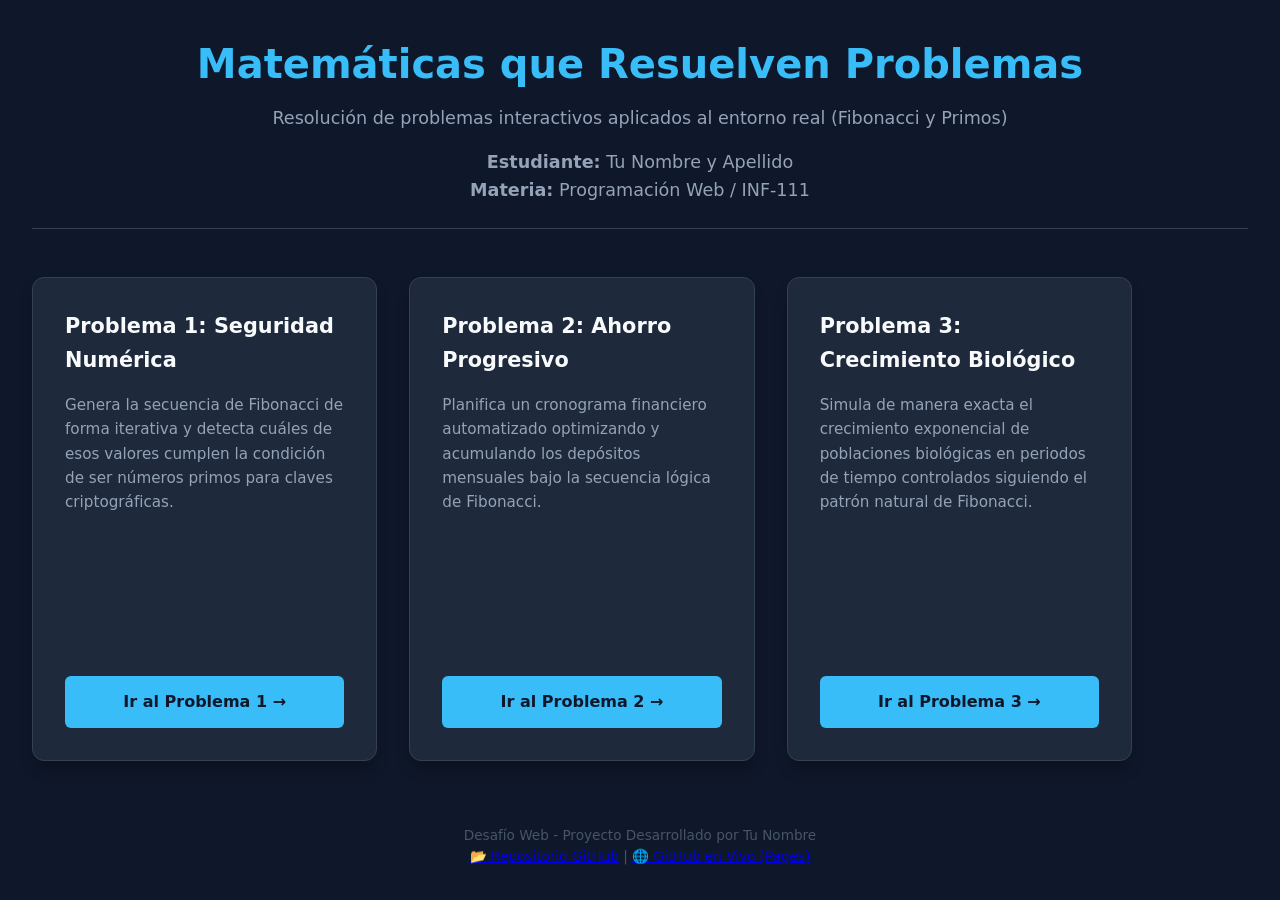
<file: index.html>
<!DOCTYPE html>
<html lang="es">
<head>
    <meta charset="UTF-8">
    <meta name="viewport" content="width=device-width, initial-scale=1.0">
    <title>Plataforma de Resoluciones Matemáticas</title>
    <link rel="stylesheet" href="styles.css">
</head>
<body>

    <header>
        <h1 id="tituloPrincipal">Matemáticas que Resuelven Problemas</h1>
        <p>Resolución de problemas interactivos aplicados al entorno real (Fibonacci y Primos)</p>
        <div class="datos-estudiante">
            <p><strong>Estudiante:</strong> Tu Nombre y Apellido</p>
            <p><strong>Materia:</strong> Programación Web / INF-111</p>
        </div>
    </header>

    <main class="grid-problemas">
        <div class="card" id="card1">
            <h3>Problema 1: Seguridad Numérica</h3>
            <p>Genera la secuencia de Fibonacci de forma iterativa y detecta cuáles de esos valores cumplen la condición de ser números primos para claves criptográficas.</p>
            <a href="problema 1\index1.html" class="btn-enlace">Ir al Problema 1 →</a>
        </div>

        <div class="card" id="card2">
            <h3>Problema 2: Ahorro Progresivo</h3>
            <p>Planifica un cronograma financiero automatizado optimizando y acumulando los depósitos mensuales bajo la secuencia lógica de Fibonacci.</p>
            <a href="problema 2\index2.html" class="btn-enlace">Ir al Problema 2 →</a>
        </div>

        <div class="card" id="card3">
            <h3>Problema 3: Crecimiento Biológico</h3>
            <p>Simula de manera exacta el crecimiento exponencial de poblaciones biológicas en periodos de tiempo controlados siguiendo el patrón natural de Fibonacci.</p>
            <a href="problema 3\index3.html" class="btn-enlace">Ir al Problema 3 →</a>
        </div>
    </main>

    <footer>
        <p>Desafío Web - Proyecto Desarrollado por Tu Nombre</p>
        <div class="enlaces-github">
            <a href="https://github.com/cortezmansillajoaquin1bs-netizen/tarea-web-Brigida"_blank" class="link-git">📂 Repositorio GitHub</a>
            <span class="separador">|</span>
            <a href=" https://cortezmansillajoaquin1bs-netizen.github.io/tarea-web-Brigida/" target="_blank" class="link-live">🌐 GitHub en Vivo (Pages)</a>
        </div>
    </footer>

    <script src="script.js"></script>
</body>
</html>
</file>
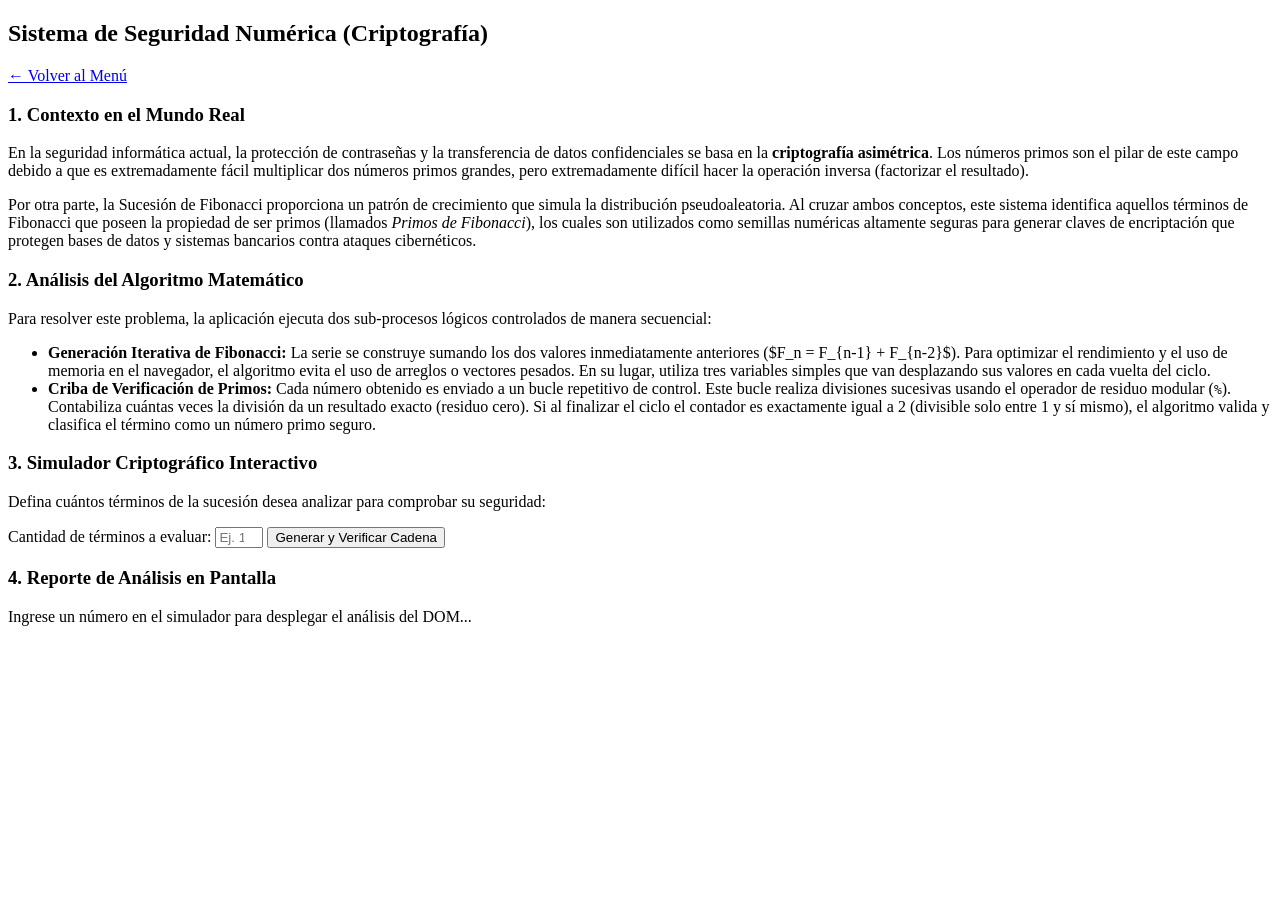
<file: problema 1/index1.html>
<!DOCTYPE html>
<html lang="es">
<head>
    <meta charset="UTF-8">
    <meta name="viewport" content="width=device-width, initial-scale=1.0">
    <title>Problema 1: Seguridad Criptográfica</title>
    <link rel="stylesheet" href="C:\Users\Usuario\OneDrive\Desktop\cachobebe\problema 1\styles1.css">
</head>
<body>
    <header>
        <h2>Sistema de Seguridad Numérica (Criptografía)</h2>
        <a href="../index.html" class="btn-volver">← Volver al Menú</a>
    </header>
    <main class="contenedor">
        
        <section class="info">
            <h3>1. Contexto en el Mundo Real</h3>
            <p>
                En la seguridad informática actual, la protección de contraseñas y la transferencia de datos confidenciales se basa en la <strong>criptografía asimétrica</strong>. Los números primos son el pilar de este campo debido a que es extremadamente fácil multiplicar dos números primos grandes, pero extremadamente difícil hacer la operación inversa (factorizar el resultado). 
            </p>
            <p>
                Por otra parte, la Sucesión de Fibonacci proporciona un patrón de crecimiento que simula la distribución pseudoaleatoria. Al cruzar ambos conceptos, este sistema identifica aquellos términos de Fibonacci que poseen la propiedad de ser primos (llamados <em>Primos de Fibonacci</em>), los cuales son utilizados como semillas numéricas altamente seguras para generar claves de encriptación que protegen bases de datos y sistemas bancarios contra ataques cibernéticos.
            </p>
        </section>

        <section class="info">
            <h3>2. Análisis del Algoritmo Matemático</h3>
            <p>
                Para resolver este problema, la aplicación ejecuta dos sub-procesos lógicos controlados de manera secuencial:
            </p>
            <ul>
                <li><strong>Generación Iterativa de Fibonacci:</strong> La serie se construye sumando los dos valores inmediatamente anteriores ($F_n = F_{n-1} + F_{n-2}$). Para optimizar el rendimiento y el uso de memoria en el navegador, el algoritmo evita el uso de arreglos o vectores pesados. En su lugar, utiliza tres variables simples que van desplazando sus valores en cada vuelta del ciclo.</li>
                <li><strong>Criba de Verificación de Primos:</strong> Cada número obtenido es enviado a un bucle repetitivo de control. Este bucle realiza divisiones sucesivas usando el operador de residuo modular (<code>%</code>). Contabiliza cuántas veces la división da un resultado exacto (residuo cero). Si al finalizar el ciclo el contador es exactamente igual a 2 (divisible solo entre 1 y sí mismo), el algoritmo valida y clasifica el término como un número primo seguro.</li>
            </ul>
        </section>

        <section class="formulario-box">
            <h3>3. Simulador Criptográfico Interactivo</h3>
            <p class="instruccion">Defina cuántos términos de la sucesión desea analizar para comprobar su seguridad:</p>
            <form id="formFibo" onsubmit="return false;">
                <label for="cantidad">Cantidad de términos a evaluar:</label>
                <input type="number" id="cantidad" min="1" max="40" placeholder="Ej. 10" required>
                <button type="button" id="btnCalcular">Generar y Verificar Cadena</button>
            </form>
        </section>

        <section class="resultados">
            <h3>4. Reporte de Análisis en Pantalla</h3>
            <div id="resultado">
                <p class="placeholder-texto">Ingrese un número en el simulador para desplegar el análisis del DOM...</p>
            </div>
        </section>
    </main>
    <script src="C:\Users\Usuario\OneDrive\Desktop\cachobebe\problema 1\script1.js"></script>
</body>
</html>
</file>
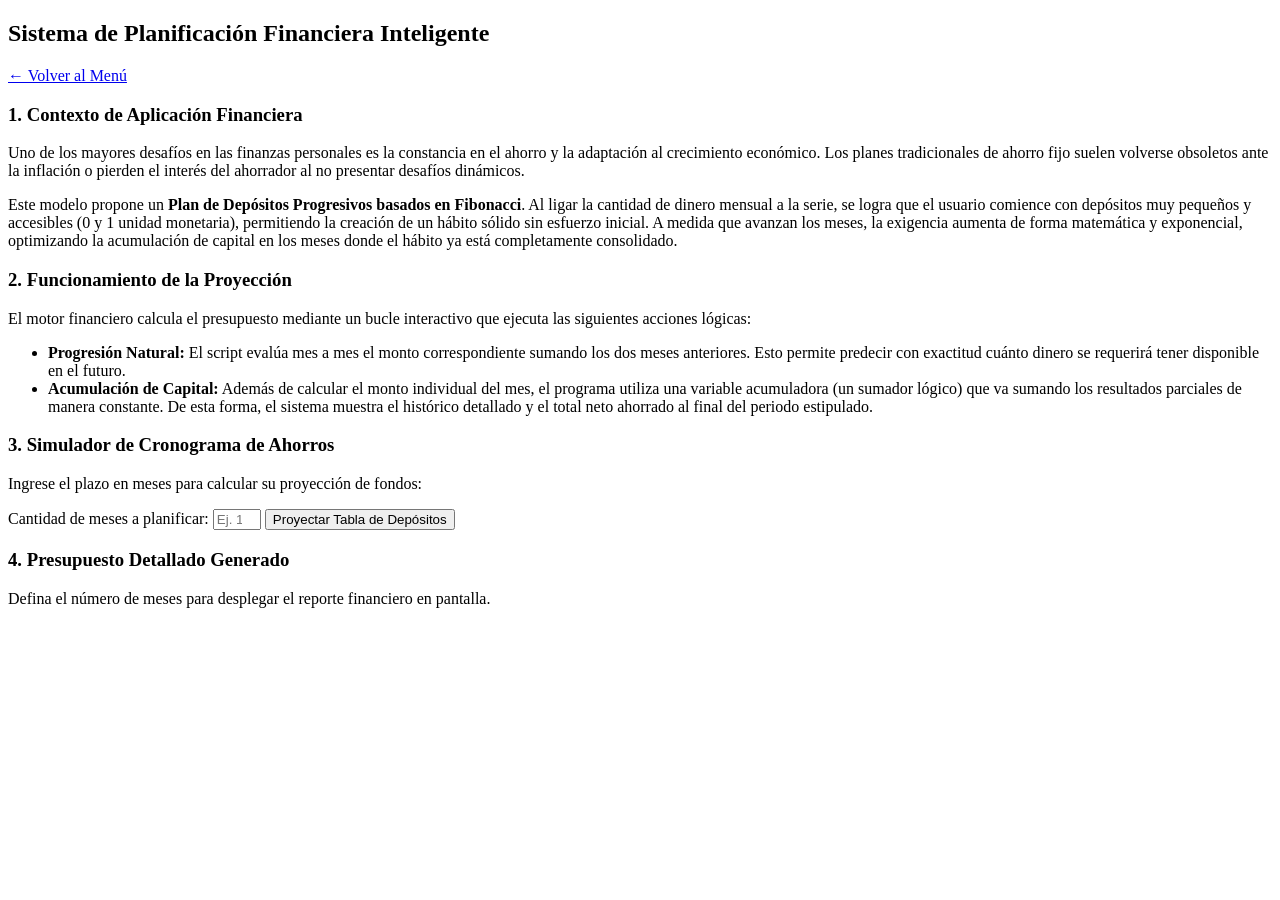
<file: problema 2/index2.html>
<!DOCTYPE html>
<html lang="es">
<head>
    <meta charset="UTF-8">
    <meta name="viewport" content="width=device-width, initial-scale=1.0">
    <title>Problema 2: Ahorro Progresivo</title>
    <link rel="stylesheet" href="C:\Users\Usuario\OneDrive\Desktop\cachobebe\problema 2\styles2.css">
</head>
<body>
    <header>
        <h2>Sistema de Planificación Financiera Inteligente</h2>
        <a href="../index.html" class="btn-volver">← Volver al Menú</a>
    </header>
    <main class="contenedor">
        
        <section class="info">
            <h3>1. Contexto de Aplicación Financiera</h3>
            <p>
                Uno de los mayores desafíos en las finanzas personales es la constancia en el ahorro y la adaptación al crecimiento económico. Los planes tradicionales de ahorro fijo suelen volverse obsoletos ante la inflación o pierden el interés del ahorrador al no presentar desafíos dinámicos.
            </p>
            <p>
                Este modelo propone un <strong>Plan de Depósitos Progresivos basados en Fibonacci</strong>. Al ligar la cantidad de dinero mensual a la serie, se logra que el usuario comience con depósitos muy pequeños y accesibles (0 y 1 unidad monetaria), permitiendo la creación de un hábito sólido sin esfuerzo inicial. A medida que avanzan los meses, la exigencia aumenta de forma matemática y exponencial, optimizando la acumulación de capital en los meses donde el hábito ya está completamente consolidado.
            </p>
        </section>

        <section class="info">
            <h3>2. Funcionamiento de la Proyección</h3>
            <p>
                El motor financiero calcula el presupuesto mediante un bucle interactivo que ejecuta las siguientes acciones lógicas:
            </p>
            <ul>
                <li><strong>Progresión Natural:</strong> El script evalúa mes a mes el monto correspondiente sumando los dos meses anteriores. Esto permite predecir con exactitud cuánto dinero se requerirá tener disponible en el futuro.</li>
                <li><strong>Acumulación de Capital:</strong> Además de calcular el monto individual del mes, el programa utiliza una variable acumuladora (un sumador lógico) que va sumando los resultados parciales de manera constante. De esta forma, el sistema muestra el histórico detallado y el total neto ahorrado al final del periodo estipulado.</li>
            </ul>
        </section>

        <section class="formulario-box">
            <h3>3. Simulador de Cronograma de Ahorros</h3>
            <p class="instruccion">Ingrese el plazo en meses para calcular su proyección de fondos:</p>
            <form id="formAhorro" onsubmit="return false;">
                <label for="mesesInput">Cantidad de meses a planificar:</label>
                <input type="number" id="mesesInput" min="1" max="30" placeholder="Ej. 12" required>
                <button type="button" id="btnCalcular">Proyectar Tabla de Depósitos</button>
            </form>
        </section>

        <section class="resultados">
            <h3>4. Presupuesto Detallado Generado</h3>
            <div id="resultadoBox">
                <p class="placeholder-texto">Defina el número de meses para desplegar el reporte financiero en pantalla.</p>
            </div>
        </section>
    </main>
    <script src="C:\Users\Usuario\OneDrive\Desktop\cachobebe\problema 2\script2.js"></script>
</body>
</html>
</file>
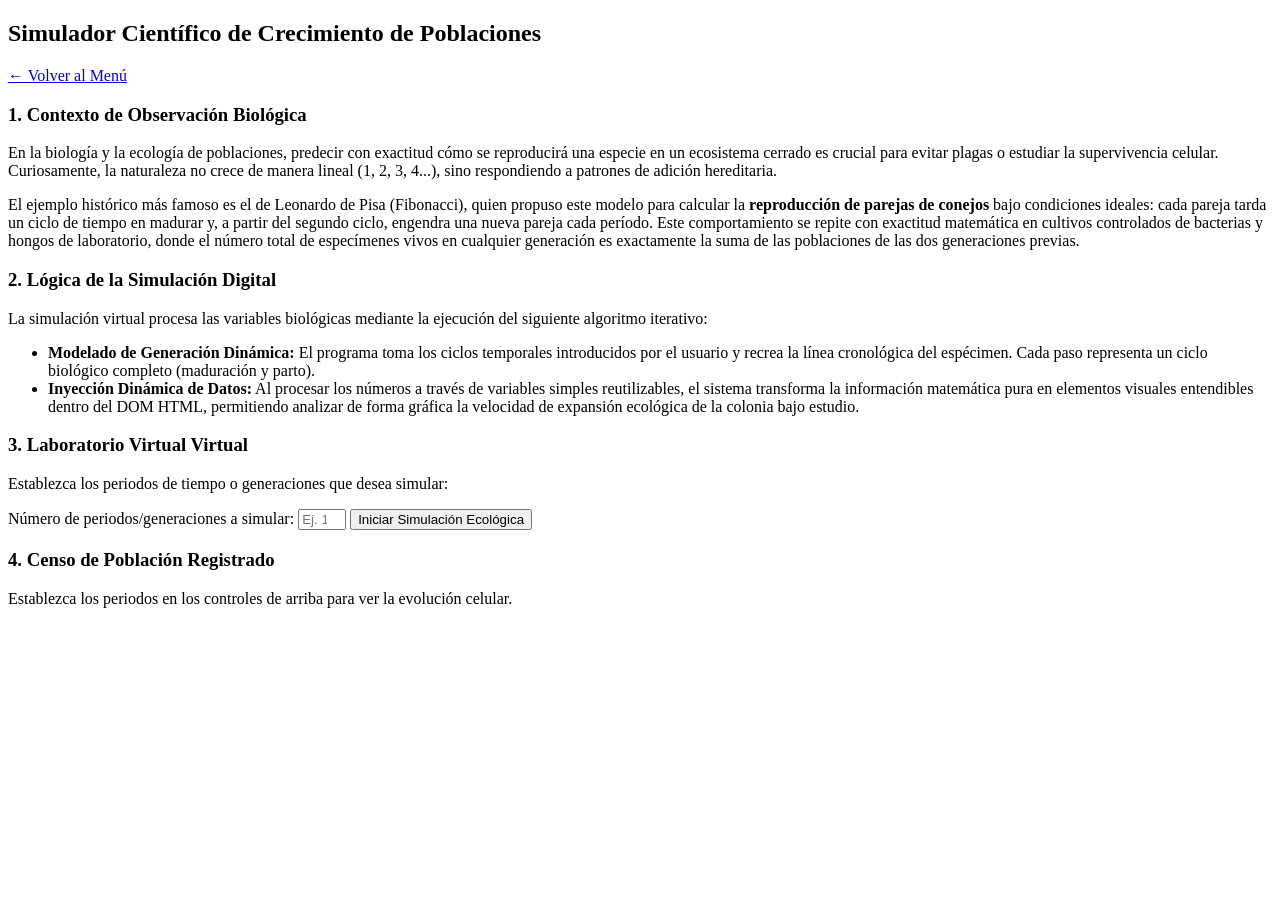
<file: problema 3/index3.html>
<!DOCTYPE html>
<html lang="es">
<head>
    <meta charset="UTF-8">
    <meta name="viewport" content="width=device-width, initial-scale=1.0">
    <title>Problema 3: Crecimiento Biológico</title>
    <link rel="stylesheet" href="C:\Users\Usuario\OneDrive\Desktop\cachobebe\problema 3\styles3.css">
</head>
<body>
    <header>
        <h2>Simulador Científico de Crecimiento de Poblaciones</h2>
        <a href="../index.html" class="btn-volver">← Volver al Menú</a>
    </header>
    <main class="contenedor">
        
        <section class="info">
            <h3>1. Contexto de Observación Biológica</h3>
            <p>
                En la biología y la ecología de poblaciones, predecir con exactitud cómo se reproducirá una especie en un ecosistema cerrado es crucial para evitar plagas o estudiar la supervivencia celular. Curiosamente, la naturaleza no crece de manera lineal (1, 2, 3, 4...), sino respondiendo a patrones de adición hereditaria.
            </p>
            <p>
                El ejemplo histórico más famoso es el de Leonardo de Pisa (Fibonacci), quien propuso este modelo para calcular la <strong>reproducción de parejas de conejos</strong> bajo condiciones ideales: cada pareja tarda un ciclo de tiempo en madurar y, a partir del segundo ciclo, engendra una nueva pareja cada período. Este comportamiento se repite con exactitud matemática en cultivos controlados de bacterias y hongos de laboratorio, donde el número total de especímenes vivos en cualquier generación es exactamente la suma de las poblaciones de las dos generaciones previas.
            </p>
        </section>

        <section class="info">
            <h3>2. Lógica de la Simulación Digital</h3>
            <p>
                La simulación virtual procesa las variables biológicas mediante la ejecución del siguiente algoritmo iterativo:
            </p>
            <ul>
                <li><strong>Modelado de Generación Dinámica:</strong> El programa toma los ciclos temporales introducidos por el usuario y recrea la línea cronológica del espécimen. Cada paso representa un ciclo biológico completo (maduración y parto).</li>
                <li><strong>Inyección Dinámica de Datos:</strong> Al procesar los números a través de variables simples reutilizables, el sistema transforma la información matemática pura en elementos visuales entendibles dentro del DOM HTML, permitiendo analizar de forma gráfica la velocidad de expansión ecológica de la colonia bajo estudio.</li>
            </ul>
        </section>

        <section class="formulario-box">
            <h3>3. Laboratorio Virtual Virtual</h3>
            <p class="instruccion">Establezca los periodos de tiempo o generaciones que desea simular:</p>
            <form id="formBiologico" onsubmit="return false;">
                <label for="ciclosInput">Número de periodos/generaciones a simular:</label>
                <input type="number" id="ciclosInput" min="1" max="35" placeholder="Ej. 10" required>
                <button type="button" id="btnSimular">Iniciar Simulación Ecológica</button>
            </form>
        </section>

        <section class="resultados">
            <h3>4. Censo de Población Registrado</h3>
            <div id="resultadoBox">
                <p class="placeholder-texto">Establezca los periodos en los controles de arriba para ver la evolución celular.</p>
            </div>
        </section>
    </main>
    <script src="C:\Users\Usuario\OneDrive\Desktop\cachobebe\problema 3\script3.js"></script>
</body>
</html>
</file>
<file: styles.css>
/* Variables de diseño del Menú Principal */
:root {
    --bg-color: #0f172a;
    --card-bg: #1e293b;
    --text-main: #f8fafc;
    --text-muted: #94a3b8;
    --accent: #38bdf8;
    --accent-hover: #0ea5e9;
}

/* Estilos Base */
* {
    box-sizing: border-box;
    margin: 0;
    padding: 0;
}

body {
    font-family: 'Segoe UI', system-ui, sans-serif;
    background-color: var(--bg-color);
    color: var(--text-main);
    line-height: 1.6;
    padding: 2rem;
    display: flex;
    flex-direction: column;
    min-height: 100vh;
}

/* Encabezado */
header {
    text-align: center;
    margin-bottom: 3rem;
    padding-bottom: 1.5rem;
    border-bottom: 1px solid #334155;
}

header h1 {
    color: var(--accent);
    font-size: 2.5rem;
    margin-bottom: 0.5rem;
    transition: color 0.3s ease;
}

header p {
    color: var(--text-muted);
    font-size: 1.1rem;
}

.datos-estudiante {
    margin-top: 1rem;
    font-size: 0.9rem;
    color: #cbd5e1;
}

/* Cuadrícula de Tarjetas (Grid) */
.grid-problemas {
    display: grid;
    grid-template-columns: repeat(auto-fit, minmax(280px, 1fr));
    gap: 2rem;
    width: 100%;
    max-width: 1100px;
    margin: 0 auto flex-grow;
    flex: 1;
}

/* Tarjetas */
.card {
    background-color: var(--card-bg);
    border-radius: 12px;
    padding: 2rem;
    box-shadow: 0 10px 15px -3px rgba(0, 0, 0, 0.3);
    display: flex;
    flex-direction: column;
    justify-content: space-between;
    border: 1px solid #334155;
    transition: transform 0.3s ease, border-color 0.3s ease;
}

/* Efecto Hover Profesional */
.card:hover {
    transform: translateY(-5px);
    border-color: var(--accent);
}

.card h3 {
    color: var(--text-main);
    font-size: 1.3rem;
    margin-bottom: 1rem;
}

.card p {
    color: var(--text-muted);
    font-size: 0.95rem;
    flex-grow: 1;
}

/* Botones de Enlace */
.btn-enlace {
    background-color: var(--accent);
    color: #0f172a;
    text-align: center;
    padding: 0.8rem;
    border-radius: 6px;
    text-decoration: none;
    font-weight: bold;
    margin-top: 1.5rem;
    display: block;
    transition: background-color 0.2s, transform 0.1s;
}

.btn-enlace:hover {
    background-color: var(--accent-hover);
}

/* Pie de página */
footer {
    text-align: center;
    margin-top: 4rem;
    color: #475569;
    font-size: 0.85rem;
}

/* ==========================================================================
   --- DISEÑO RESPONSIVO EXCLUSIVO DEL MENÚ ---
   ========================================================================== */

/* FORMATO TABLET (Pantallas de 768px o menos) */
@media (max-width: 768px) {
    body {
        background-color: #1e1e2f; /* El fondo oscuro cambia a un tono azul de medianoche */
    }
    
    .card {
        background-color: #27293d; /* Las tarjetas cambian de color en modo tablet */
    }
}

/* FORMATO CELULAR (Pantallas de 480px o menos) */
@media (max-width: 480px) {
    body {
        background-color: #fafafa; /* ¡Cambio radical! En celular se vuelve un entorno claro */
        color: #1e293b;
        font-family: 'Georgia', serif; /* Cambio total de tipografía exigido */
        padding: 1rem;
    }

    header h1 {
        font-size: 1.8rem;
        color: #0284c7; /* Título azul oscuro para contrastar con el fondo claro */
    }

    header p, .datos-estudiante {
        color: #64748b;
    }

    .card {
        background-color: #ffffff; /* Tarjetas blancas en el celular */
        border: 1px solid #e2e8f0;
        box-shadow: 0 4px 6px -1px rgba(0,0,0,0.1);
    }

    .card h3 {
        color: #0f172a;
    }

    .card p {
        color: #475569;
    }

    .btn-enlace {
        background-color: #0284c7;
        color: white;
    }
    footer {
    text-align: center;
    margin-top: auto;
    padding: 2rem 1rem;
    border-top: 1px solid #334155;
    }
    .enlaces-github {
    margin-top: 0.8rem;
    }
    .enlaces-github a {
    color: var(--accent);
    text-decoration: none;
    font-weight: bold;
    margin: 0 0.5rem;
    transition: color 0.2s;
    }
    .enlaces-github a:hover {
    color: var(--accent-hover);
    text-decoration: underline;
    }
    .separador {
    color: var(--text-muted);
    }
}
</file>
